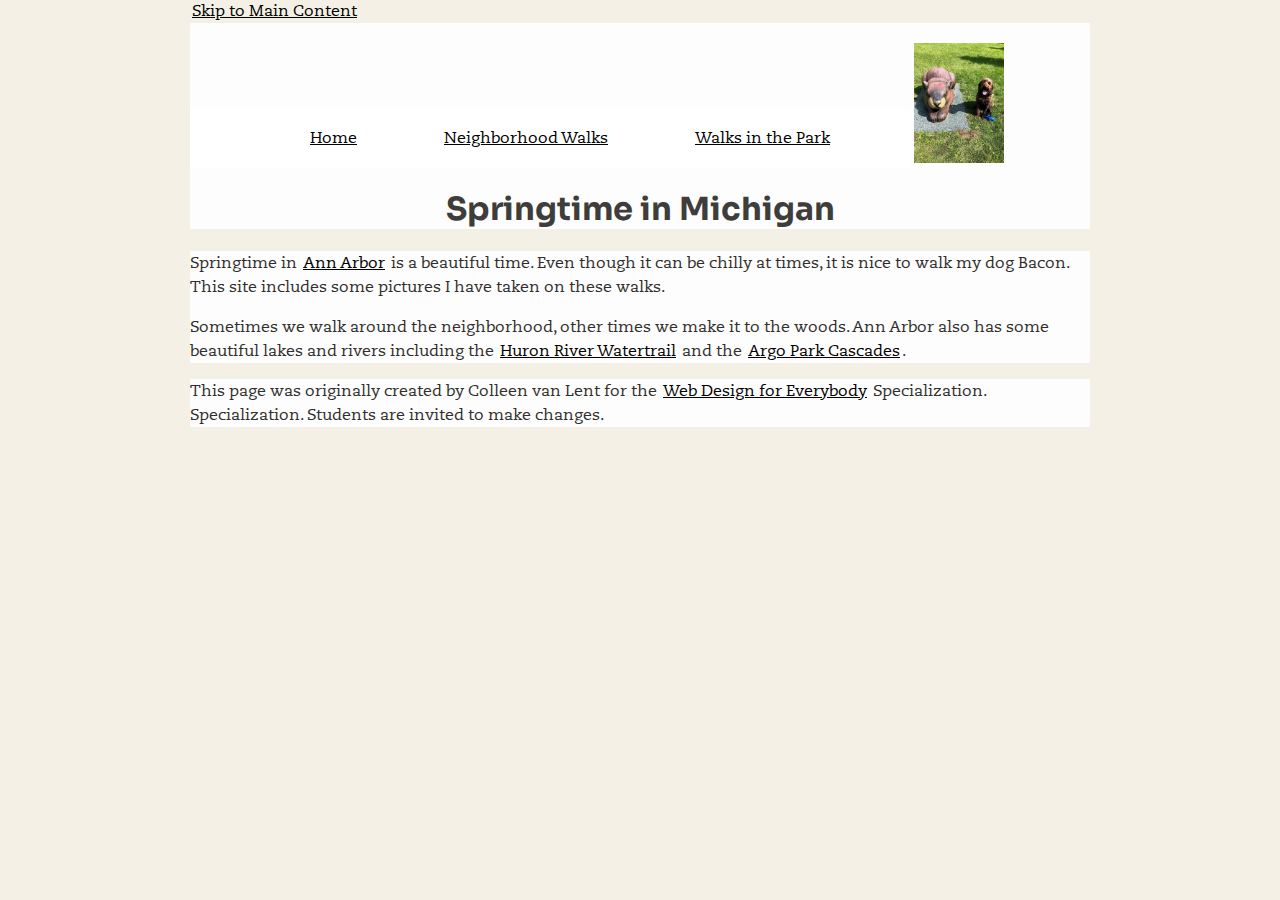
<file: index.html>
<!doctype html>
<html lang="en">
  <head>
    <meta charset="utf-8" />
    <meta name="viewport" content="width=device-width" />
    <title>Springtime In Michigan</title>
    <link rel="stylesheet" href="css/styles.css" />
  </head>

  <body>
    <a href="#maincontent">Skip to Main Content</a>
    <header>
      <nav>
        <ul>
          <li><a href="index.html">Home</a></li>
          <li><a href="neighborhood.html">Neighborhood Walks</a></li>
          <li><a href="parks.html">Walks in the Park</a></li>
        </ul>
      </nav>
      <img
        src="images/BaconGallupPark.jpg"
        alt="Brown Labradoodle sitting next to a statue."
      />
      <h1>Springtime in Michigan</h1>
    </header>
    <main id="maincontent">
      <p>
        Springtime in
        <a href="https://www.michigan.org/city/ann-arbor">Ann Arbor</a> is a
        beautiful time. Even though it can be chilly at times, it is nice to
        walk my dog Bacon. This site includes some pictures I have taken on
        these walks.
      </p>

      <p>
        Sometimes we walk around the neighborhood, other times we make it to the
        woods. Ann Arbor also has some beautiful lakes and rivers including the
        <a
          href="https://www.annarbor.org/things-to-do/recreation-outdoors/huron-river/"
          >Huron River Watertrail</a
        >
        and the
        <a
          href="https://www.a2gov.org/departments/Parks-Recreation/parks-places/argo/pages/default.aspx"
          >Argo Park Cascades</a
        >.
      </p>
    </main>
    <footer>
      <p>
        This page was originally created by Colleen van Lent for the
        <a href="https://www.coursera.org/specializations/web-design">
          Web Design for Everybody</a
        >
        Specialization. Specialization. Students are invited to make changes.
      </p>
    </footer>
  </body>
</html>
</file>
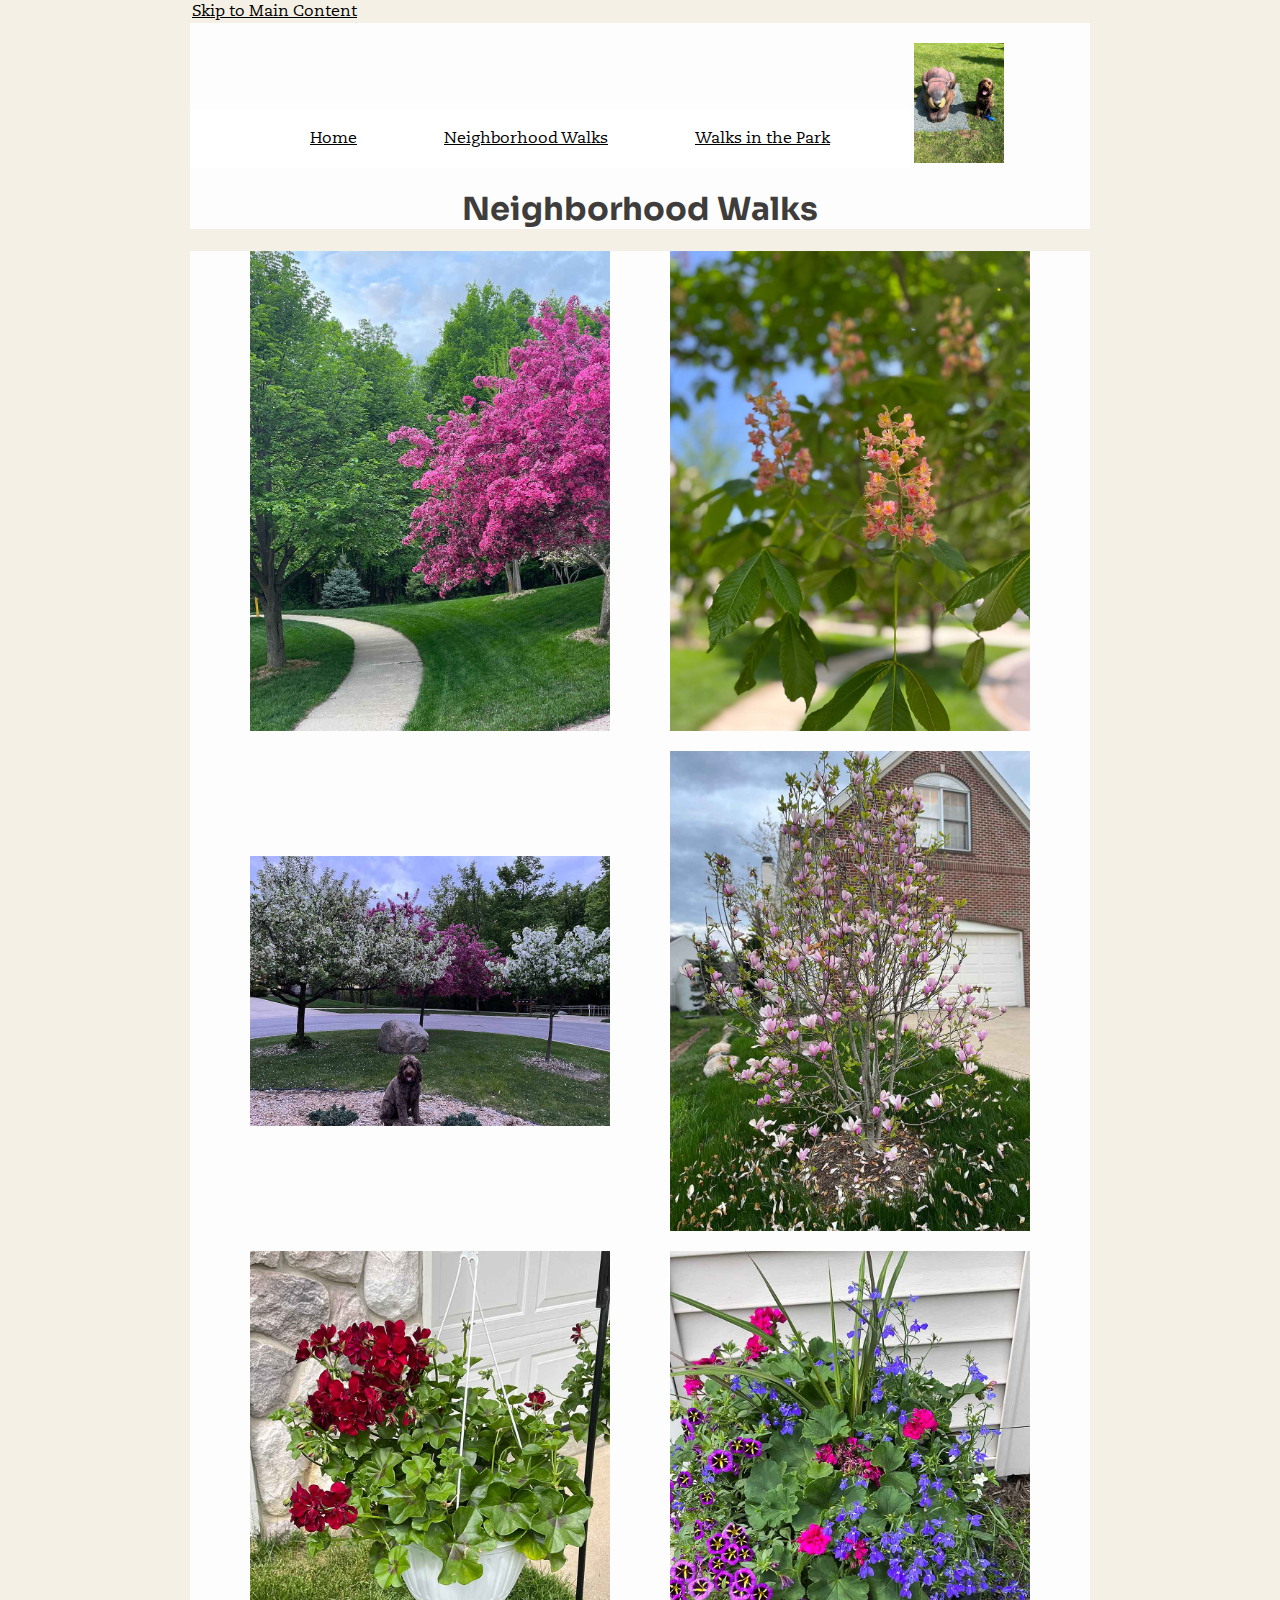
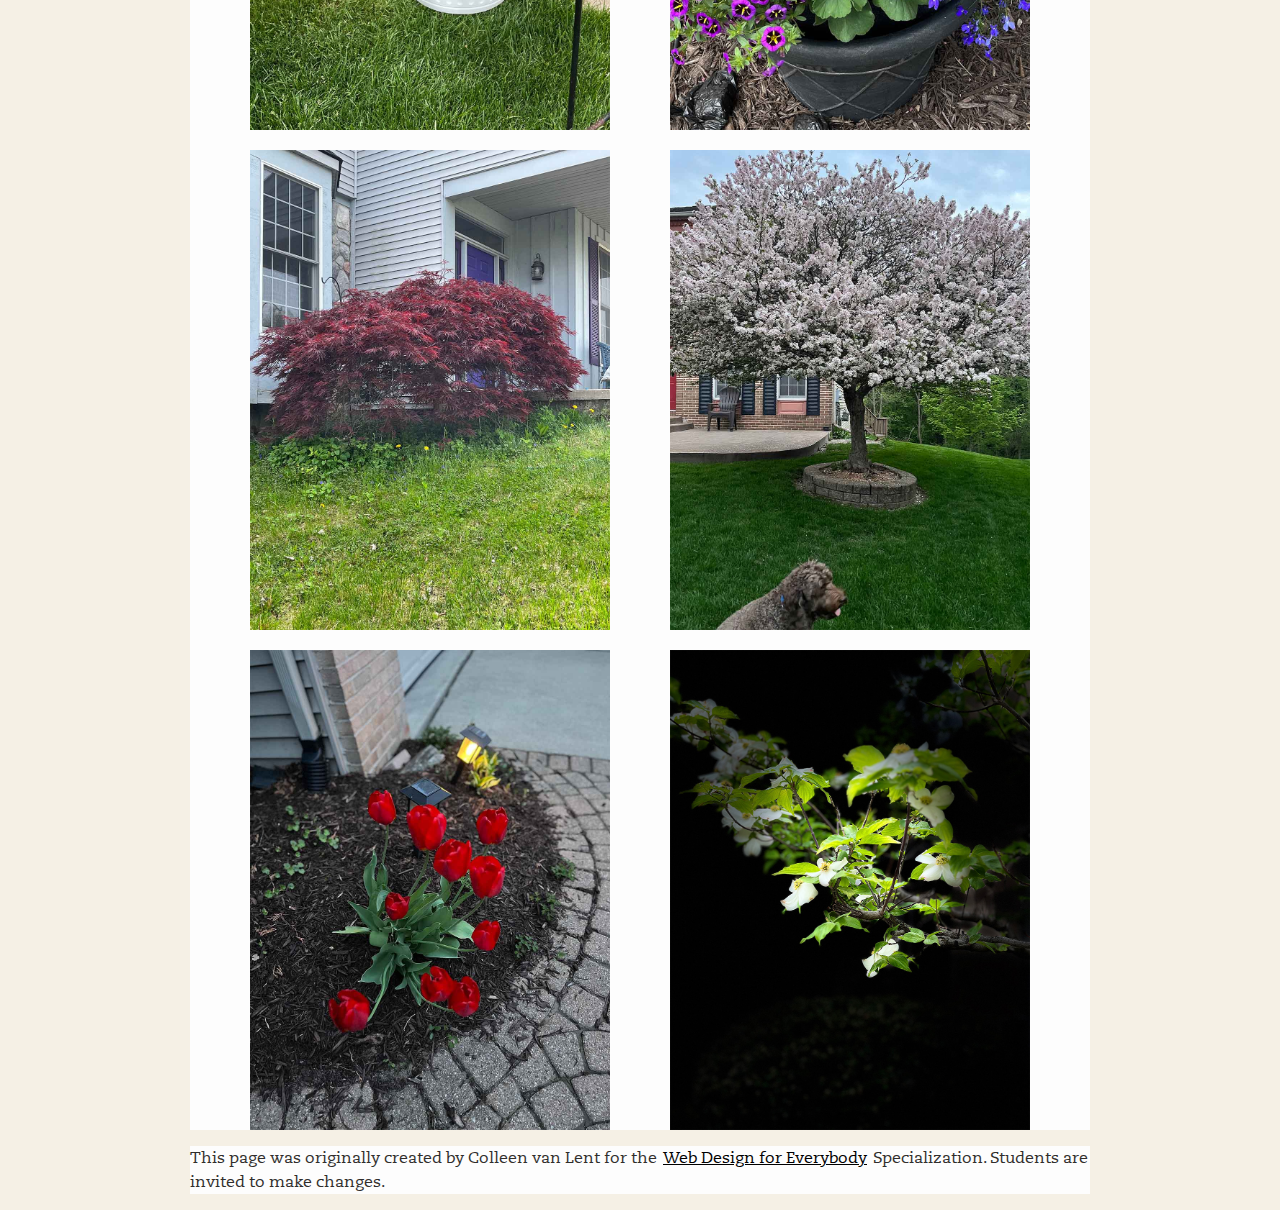
<file: neighborhood.html>
<!doctype html>
<html lang="en">
  <head>
    <meta charset="utf-8" />
    <meta name="viewport" content="width=device-width" />
    <title>Neighborhood Walk</title>
    <link rel="stylesheet" href="css/styles.css" />
  </head>

  <body>
    <a href="#maincontent">Skip to Main Content</a>
    <header>
      <nav>
        <ul>
          <li><a href="index.html">Home</a></li>
          <li><a href="neighborhood.html">Neighborhood Walks</a></li>
          <li><a href="parks.html">Walks in the Park</a></li>
        </ul>
      </nav>
      <img
        src="images/BaconGallupPark.jpg"
        alt="Brown Labradoodle sitting next to a statue."
      />
      <h1>Neighborhood Walks</h1>
    </header>
    <main id="maincontent">
      <div class="grid-container">
        <img
          src="images/bend_in_the_road.jpg"
          alt="a purple tree stands in contrast to the green leaved trees along a bend in the road"
          width="100"
        />
        <img
          src="images/pink_blossoms.jpg"
          alt="small pink blossoms on an otherwise green leaved tree"
          width="100"
        />
        <img
          src="images/blooming_trees.jpg"
          alt="brown labradoodle sitting in front of white and purple blooming  trees"
          width="100"
        />
        <img
          src="images/falling_petals.jpg"
          alt="a purple tulip tree that is beginning to shed its petals"
          width="100"
        />
        <img
          src="images/hanging_plants.jpg"
          alt="red and green plants in a decorative hanging basket"
          width="100"
        />
        <img
          src="images/potted_plants.jpg"
          alt="a decorative planter with a variety of brightly colored plants "
          width="100"
        />
        <img
          src="images/red_maple.jpg"
          alt="a small Japanese maple tree in front of a putple door"
          width="100"
        />
        <img
          src="images/tree_with_white_blooms.jpg"
          alt="brown labradoodle sitting in front of tree blooming with white petals"
          width="100"
        />
        <img
          src="images/tulips.jpg"
          alt="bright red tulips in front of a garden light"
          width="100"
        />
        <img
          src="images/white_buds_on_tree.jpg"
          alt="artsy shot of white blooms on a green tree with a dark background"
          width="100"
        />
      </div>
    </main>
    <footer>
      <p>
        This page was originally created by Colleen van Lent for the
        <a href="https://www.coursera.org/specializations/web-design">
          Web Design for Everybody</a
        >
        Specialization. Students are invited to make changes.
      </p>
    </footer>
  </body>
</html>
</file>
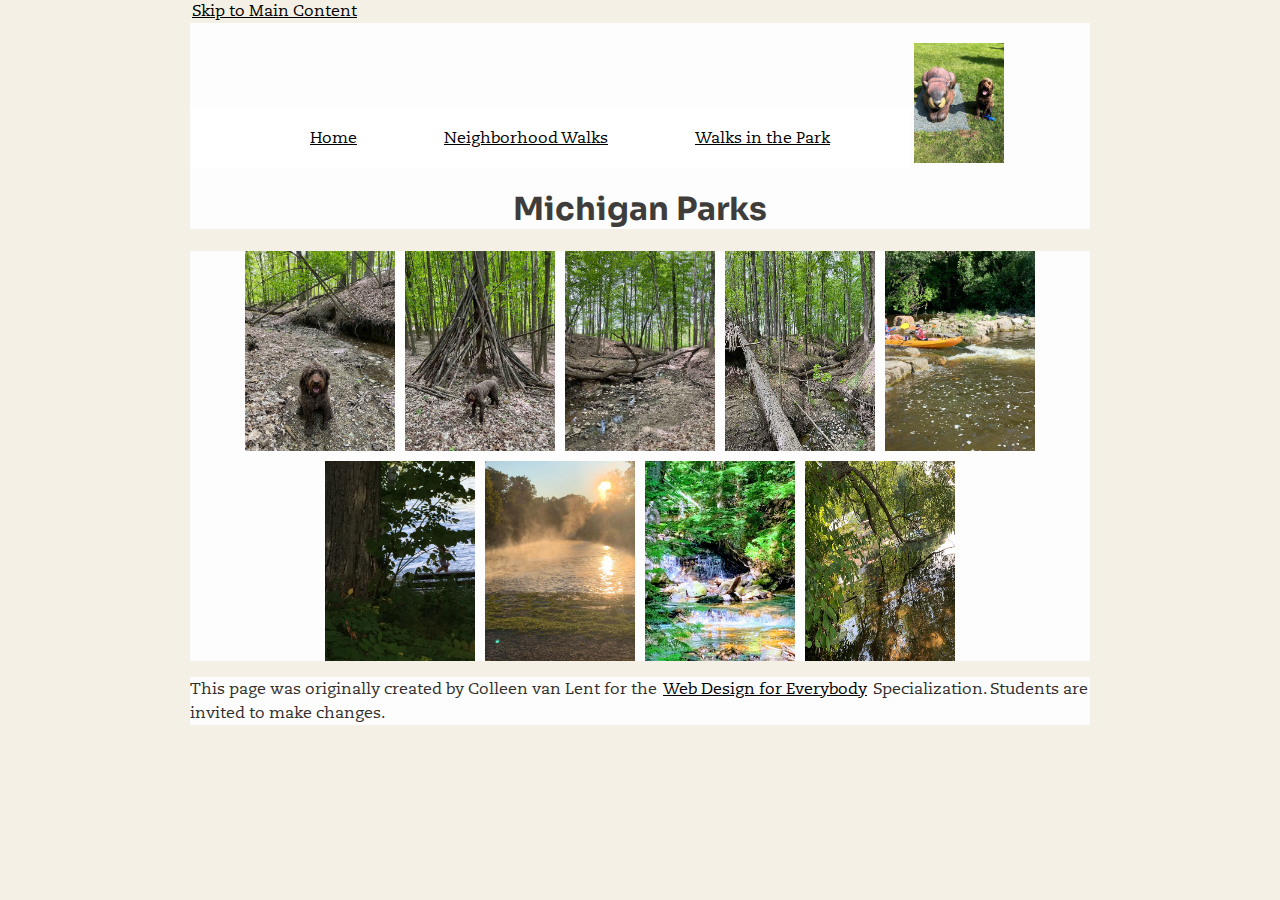
<file: parks.html>
<!doctype html>
<html lang="en">
  <head>
    <meta charset="utf-8" />
    <meta name="viewport" content="width=device-width" />
    <title>Neighborhood Walk</title>
    <link rel="stylesheet" href="css/styles.css" />
  </head>

  <body>
    <a href="#maincontent">Skip to Main Content</a>
    <header>
      <nav>
        <ul>
          <li><a href="index.html">Home</a></li>
          <li><a href="neighborhood.html">Neighborhood Walks</a></li>
          <li><a href="parks.html">Walks in the Park</a></li>
        </ul>
      </nav>
      <img
        src="images/BaconGallupPark.jpg"
        width="200"
        alt="Brown Labradoodle sitting next to a statue."
      />
      <h1>Michigan Parks</h1>
    </header>
    <main id="maincontent">
      <div class="flex-container">
        <img
          src="images/bacon_in_the_woods.jpg"
          alt="brown labradoodle sitting near a stream in a wooded setting"
          width="100"
        />
        <img
          src="images/bacon_near_the_fort.jpg"
          alt="brown labradoodle posing in front of a makeshift fort made of branches"
          width="100"
        />
        <img
          src="images/downed_tree.jpg"
          alt="a downed tree crossign a stream"
          width="100"
        />
        <img
          src="images/fort_in_woods.jpg"
          alt="a small fort made of branches"
          width="100"
        />
        <img
          src="images/huron_river_cascades.jpg"
          alt=" two people on a kayak approaching some small rapids"
          width="100"
        />
        <img
          src="images/lake_view.jpg"
          alt="a glimpse of a child running along a lake obscured by branches"
          width="100"
        />
        <img
          src="images/mist_over_huron_river.jpg"
          alt="the mist rising over a river in the morning"
          width="100"
        />
        <img src="images/munising.jpg" alt="small waterfall" width="100" />
        <img
          src="images/reflected_tree.jpg"
          alt="reflection of a lake and trees"
          width="100"
        />
      </div>
    </main>
    <footer>
      <p>
        This page was originally created by Colleen van Lent for the
        <a href="https://www.coursera.org/specializations/web-design">
          Web Design for Everybody</a
        >
        Specialization. Students are invited to make changes.
      </p>
    </footer>
  </body>
</html>
</file>
<file: css/styles.css>
/* Sora font */
@font-face {
  font-family: "Sora";
  src: url("../fonts/sora-variable");
  font-weight: 100 900;
  font-style: normal;
}

/* Caeclia regular */

@font-face {
  font-family: "Caecilia";
  src: url("../fonts/caecilia-roman");
  font-weight: 400;
  font-style: normal;
}

/* Caeclia italic */

@font-face {
  font-family: "Caecilia";
  src: url(../fonts/caecilia-roman-italic);
  font-weight: 400;
  font-style: italic;
}

/* Caeclia bold */

@font-face {
  font-family: "Caecilia";
  src: url(../fonts/caecilia-bold);
  font-weight: 700;
  font-style: normal;
}

/* Caeclia bold italic*/

@font-face {
  font-family: "Caecilia";
  src: url(../fonts/caecilia-bold-italic);
  font-weight: 700;
  font-style: italic;
}

body {
  font-family: "Caecilia", serif;
  font-size: 100%;
  background-color: #f5f0e5;
  max-width: 900px;
  width: 90vw;
  margin: 0 auto;
  box-sizing: border-box;
}

header {
  background-color: #fdfdfd;
}

nav {
  background-color: #ffffff;
  display: inline-block;
  width: 80%;
}

header img {
  width: 10%;
  position: relative;
  top: 20px;
}

nav ul {
  list-style-type: none;
  display: flex;
  flex-direction: row;
  justify-content: space-evenly;
  column-gap: 5px;
}

nav ul li {
  display: flex;
  justify-content: center;
}

nav ul li a {
  text-align: center;
}

main {
  background-color: #fdfdfd;
  font-size: 100%;
}

/* li {
  display: inline-block;
  width: 33%;
  text-align: center;
} */

h1 {
  font-family: "Sora", sans-serif;
  text-align: center;
  color: #3f3d3b;
}

.grid-container {
  display: grid;
  grid-template-columns: 40% 40%;
  justify-content: space-evenly;
  align-items: center;
  row-gap: 20px;
}

.grid-container img {
  width: 100%;
}

.flex-container {
  display: flex;
  flex-direction: row;
  flex-wrap: wrap;
  justify-content: center;
  column-gap: 10px;
  row-gap: 10px;
}

.flex-container img {
  width: 150px;
}

p {
  line-height: 1.5;
  color: #302e2c;
}

a {
  color: #000000;
  padding: 2px;
}

a:hover {
  color: #fdfdfd;
  background-color: #3f3d3b;
  padding: 2px;
}

a:focus {
  color: #fdfdfd;
  background-color: #3f3d3b;
  padding: 2px;
}

footer {
  background-color: #fdfdfd;
}
</file>
